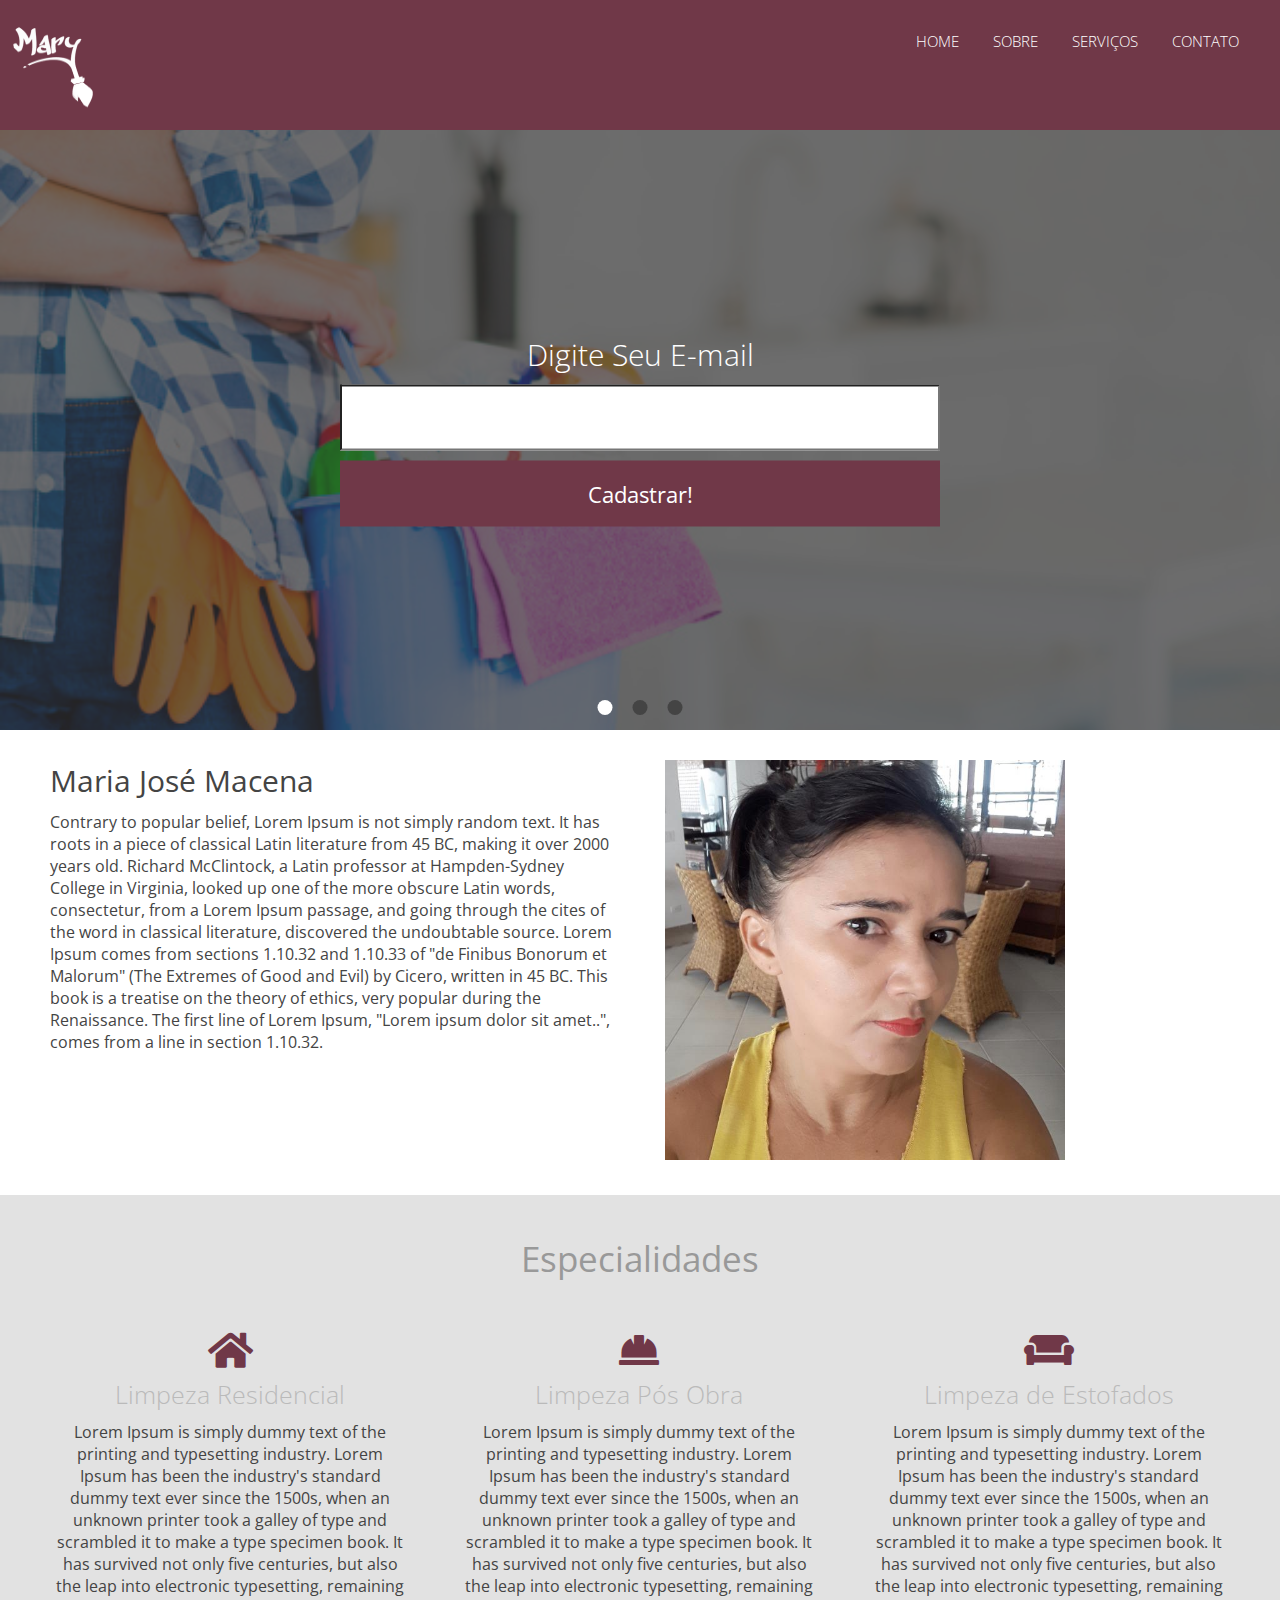
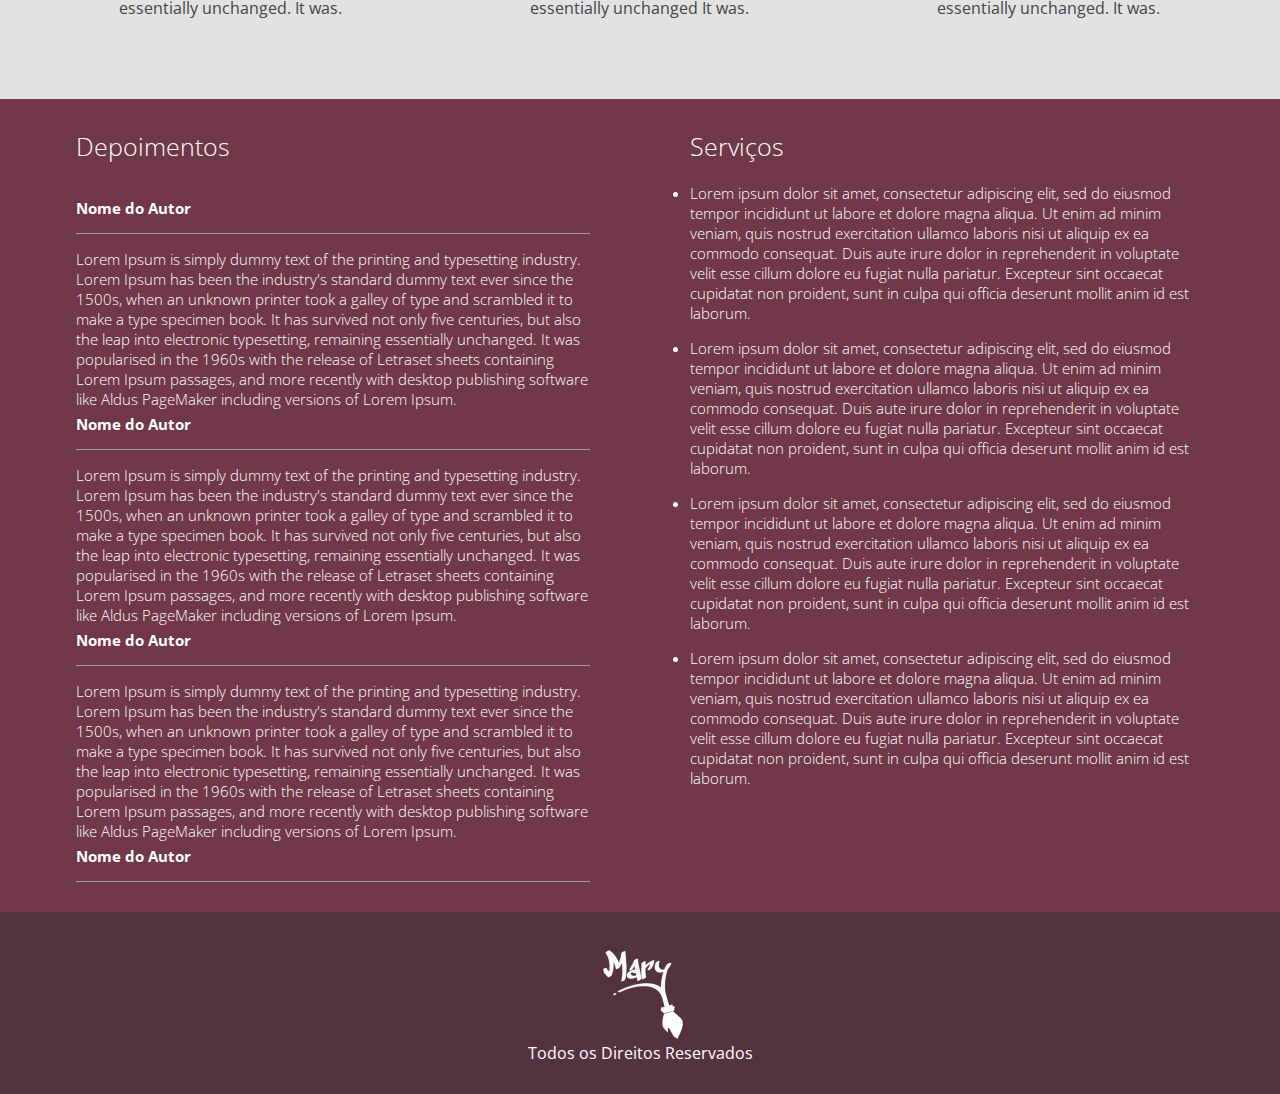
<file: index.html>
<!DOCTYPE html>
<html>
<head>
  <title>Projeto 01 </title>
  <link href="https://fonts.googleapis.com/css2?family=Open+Sans:wght@300;400;700&display=swap" rel="stylesheet">
  <link href="estilo/all.css" rel="stylesheet"/>
  <link href="estilo/style.css" rel="stylesheet"/>
  <meta name="viewport" content=width=device-width, initial-scale=1.0>
  <meta charset="utf-8" />
  <meta name="description" content="Descrição do web Site">
  <meta name="keywords" content="palavras-chave,do,site">
    
</head>
<body>
  <header>
    <div class="logo">
      <img class="left" src="imagens/Mary-Logo.png"></div><!--Logo-->
    </div><!-- Logo -->
    <div class="center">
      <nav class="desktop right">
        <ul>
          <li><a href="">Home</a></li>
          <li><a href="">Sobre</a></li>
          <li><a href="">Serviços</a></li>
          <li><a href="">Contato</a></li>
        </ul>
      </nav>
      
        <nav class="mobile right">
          <div class="botao-menu-mobile">
            <i class="fas fa-align-justify"></i>    
          </div>
          <ul>
            <li><a href="">Home</a></li>
            <li><a href="">Sobre</a></li>
            <li><a href="">Serviços</a></li>
            <li><a href="">Contato</a></li> 
          </ul>
        </nav>
    </div><!--center-->
    <div class="clear"></div> 
  </header>

  <section class="banner-container">
    <div style="background-image: url('imagens/Background.jpg');" class="banner-single"></div><!--banner-single--> 
    <div style="background-image: url('imagens/Background1.jpg');" class="banner-single"></div><!--banner-single-->
    <div style="background-image: url('imagens/Background2.jpg');" class="banner-single"></div><!--banner-single-->
    <div class="overlay"></div><!--overlay-->
       <div class="center">
         <form>
           <h2>Digite Seu E-mail</h2>
           <input type="email" name="email" required/>
           <input type="submit" name="acao" value="Cadastrar!"/>
         </form>
       </div><!-- center -->
       <div class="bullets"></div><!-- bullets -->
  </section><!--banner-container-->
      
    
  <section class="descricao-autor">
    <div class="center">
    <div class="w50 left">
       <h2>Maria José Macena</h2>
       <p>Contrary to popular belief, Lorem Ipsum is not simply random
         text. It has roots in a piece of classical Latin literature
         from 45 BC, making it over 2000 years old. Richard McClintock,
         a Latin professor at Hampden-Sydney College in Virginia,
         looked up one of the more obscure Latin words,
         consectetur, from a Lorem Ipsum passage, and going
         through the cites of the word in classical literature,
         discovered the undoubtable source. Lorem Ipsum comes from
         sections 1.10.32 and 1.10.33 of "de Finibus Bonorum et Malorum"
         (The Extremes of Good and Evil) by Cicero, written in 45 BC.
         This book is a treatise on the theory of ethics, very popular
         during the Renaissance. The first line of Lorem Ipsum,
         "Lorem ipsum dolor sit amet..", comes from a line in section
         1.10.32.
       </p>
    </div><!--w50 left--> 
    <div class="w50 left">  
      <!-- Carregar Imagens Do Background -->
      <img class="perfil" class="right" src="imagens/Foto.jpg"/>
    </div><!--w50 left-->
    <div class="clear"></div>
    </div><!--center-->
    
        
    
  </section><!--Descrição-da-Empresa-->
  
  <section class="especialidades">
    <div class="center">
      <h2 class="title">Especialidades</h2>
      
      <div class="w33 left box-especialidade">
        <h3><i class="fas fa-home"></i></h3>
        <h4>Limpeza Residencial</h4>
        <p>Lorem Ipsum is simply dummy text of the printing and typesetting industry. Lorem Ipsum has been the industry's standard dummy text ever since the 1500s, when an unknown printer took a galley of type and scrambled it to make a type specimen book. It has survived not only five centuries, but also the leap into electronic typesetting, remaining essentially unchanged. It was. </p>
           
      </div><!--box-especialidade---->
      
      <div class="w33 left box-especialidade">
        <h3><i class="fas fa-hard-hat"></i></h3>
        <h4>Limpeza Pós Obra</h4>
        <p>Lorem Ipsum is simply dummy text of the printing and typesetting industry. Lorem Ipsum has been the industry's standard dummy text ever since the 1500s, when an unknown printer took a galley of type and scrambled it to make a type specimen book. It has survived not only five centuries, but also the leap into electronic typesetting, remaining essentially unchanged It was. </p>
           
      </div><!--box-especialidade---->
      
      <div class="w33 left box-especialidade">
        <h3><i class="fas fa-couch"></i></h3>
        <h4>Limpeza de Estofados</h4>
        <p>Lorem Ipsum is simply dummy text of the printing and typesetting industry. Lorem Ipsum has been the industry's standard dummy text ever since the 1500s, when an unknown printer took a galley of type and scrambled it to make a type specimen book. It has survived not only five centuries, but also the leap into electronic typesetting, remaining essentially unchanged. It was. </p>
           
      </div><!--box-especialidade---->
    </div><!--center-->
    <div class="clear"></div><!--clear-->
  </section><!--especialidades-->


    <section class="extras">
      <div class="center">
      <div class="w50 left depoimentos-container">
        <h2 class="title">Depoimentos</h2>
        <div class="depoimento-single">
          <p class="depoimento descricao"Lorem Ipsum is simply dummy text of the printing and typesetting industry. Lorem Ipsum has been the industry's standard dummy text ever since the 1500s, when an unknown printer took a galley of type and scrambled it to make a type specimen book. It has survived not only five centuries, but also the leap into electronic typesetting, remaining essentially unchanged. It was popularised in the 1960s with the release of Letraset sheets containing Lorem Ipsum passages, and more recently with desktop publishing software like Aldus PageMaker including versions of Lorem Ipsum.></p>
          <p class="nome-autor">Nome do Autor</p>
        </div><!--depoimento-single-->
        
        <div class="depoimento-single">
          <p class="depoimento-descricao">Lorem Ipsum is simply dummy text of the printing and typesetting industry. Lorem Ipsum has been the industry's standard dummy text ever since the 1500s, when an unknown printer took a galley of type and scrambled it to make a type specimen book. It has survived not only five centuries, but also the leap into electronic typesetting, remaining essentially unchanged. It was popularised in the 1960s with the release of Letraset sheets containing Lorem Ipsum passages, and more recently with desktop publishing software like Aldus PageMaker including versions of Lorem Ipsum.</p>
          <p class="nome-autor">Nome do Autor</p>
        </div><!--depoimento-single-->
        
        <div class="depoimento-single">
          <p class="depoimento-descricao">Lorem Ipsum is simply dummy text of the printing and typesetting industry. Lorem Ipsum has been the industry's standard dummy text ever since the 1500s, when an unknown printer took a galley of type and scrambled it to make a type specimen book. It has survived not only five centuries, but also the leap into electronic typesetting, remaining essentially unchanged. It was popularised in the 1960s with the release of Letraset sheets containing Lorem Ipsum passages, and more recently with desktop publishing software like Aldus PageMaker including versions of Lorem Ipsum.</p>
          <p class="nome-autor">Nome do Autor</p>
        </div><!--depoimento-single-->

       <div class="depoimento-single">
         <p class="depoimento-descricao">Lorem Ipsum is simply dummy text of the printing and typesetting industry. Lorem Ipsum has been the industry's standard dummy text ever since the 1500s, when an unknown printer took a galley of type and scrambled it to make a type specimen book. It has survived not only five centuries, but also the leap into electronic typesetting, remaining essentially unchanged. It was popularised in the 1960s with the release of Letraset sheets containing Lorem Ipsum passages, and more recently with desktop publishing software like Aldus PageMaker including versions of Lorem Ipsum.</p>
          <p class="nome-autor">Nome do Autor</p>
       </div><!--depoimento-single-->
      
  
      </div><!--w50 left-->
      <div class="w50 left servicos-container">
        <h2 class="title">Serviços</h2>
        <div class="servicos">
          <ul>
            <li>Lorem ipsum dolor sit amet, consectetur adipiscing elit, sed do eiusmod tempor incididunt ut labore et dolore magna aliqua. Ut enim ad minim veniam, quis nostrud exercitation ullamco laboris nisi ut aliquip ex ea commodo consequat. Duis aute irure dolor in reprehenderit in voluptate velit esse cillum dolore eu fugiat nulla pariatur. Excepteur sint occaecat cupidatat non proident, sunt in culpa qui officia deserunt mollit anim id est laborum.</li>
                
            <li>Lorem ipsum dolor sit amet, consectetur adipiscing elit, sed do eiusmod tempor incididunt ut labore et dolore magna aliqua. Ut enim ad minim veniam, quis nostrud exercitation ullamco laboris nisi ut aliquip ex ea commodo consequat. Duis aute irure dolor in reprehenderit in voluptate velit esse cillum dolore eu fugiat nulla pariatur. Excepteur sint occaecat cupidatat non proident, sunt in culpa qui officia deserunt mollit anim id est laborum. </li>
                
            <li>Lorem ipsum dolor sit amet, consectetur adipiscing elit, sed do eiusmod tempor incididunt ut labore et dolore magna aliqua. Ut enim ad minim veniam, quis nostrud exercitation ullamco laboris nisi ut aliquip ex ea commodo consequat. Duis aute irure dolor in reprehenderit in voluptate velit esse cillum dolore eu fugiat nulla pariatur. Excepteur sint occaecat cupidatat non proident, sunt in culpa qui officia deserunt mollit anim id est laborum. </li>
                
            <li>Lorem ipsum dolor sit amet, consectetur adipiscing elit, sed do eiusmod tempor incididunt ut labore et dolore magna aliqua. Ut enim ad minim veniam, quis nostrud exercitation ullamco laboris nisi ut aliquip ex ea commodo consequat. Duis aute irure dolor in reprehenderit in voluptate velit esse cillum dolore eu fugiat nulla pariatur. Excepteur sint occaecat cupidatat non proident, sunt in culpa qui officia deserunt mollit anim id est laborum. </li>
          </ul>
        </div><!--Servicos-->
      </div><!--w50 left-->
      </div><!--center-->
      <div class="clear"></div>
    </section><!--extras-->
  <footer>
    <div class="center">
      <img class="" src="imagens/Mary-Logo.png"></div><!--Logo-->
      <p> Todos os Direitos Reservados</p>
    </div><!--center-->
  </footer>
  <script src="js/jquery.js"></script>
  <script src="js/sripts.js"></script>
  <script src="js/slider.js"></script>

</body>
</html>
</file>
<file: estilo/style.css>
*{

margin: 0;
padding: 0; 
box-sizing: border-box;
font-family:"Open Sans";
}
/**Boot CSS**/
.center{
          max-width:1280px;
          padding:0 2%;
          margin:0 auto;
        }
.w33{
     width: 33.3%;
     padding: 0 10px;
     }
.w50{
     padding: 0 2%;
     width: 50%;
     }
.left{
      float: left;    
      }
.right{
       float: right;    
       }
.clear{
       clear:both;    
       }



header{
       padding:20px 0;    
       background:#703848;
       }
.logo img{
          height: 100%;
          width: 100%;    
          max-width: 100px;
          max-height: 90px;
          cursor: pointer;
          }

.mobile{
        display: none;
        }
nav.desktop ul{
               position: relative;
               top: 10px;
               list-style-type:none;
               }
nav.desktop li{
               font-weight: 300;
               font-size: 15px;
               padding: 0 15px;
               text-transform: uppercase;
               display: inline-block;
               }
nav.desktop a{
              color: white;
              text-decoration: none;
              }
img.perfil{
    width: 100%;
    max-width: 400px;
    }
section.banner-container{
                  width: 100%;
                  height: 600px;
                  position: relative ;
                  }
.banner-single{
               position: absolute;
               left: 0;
               top: 0;
               z-index: 1;
               width: 100%;
               height: 100%; 
               background-size: cover;
               background-position: center;
               }
.overlay{
         position: absolute;
         left: 0;
         top: 0;
         width: 100%;
         height: 100%;
         z-index: 2;
         background-color: rgba(51,51,51,0.7);
         }
section.banner-container form{
                              width: 93%;
                              max-width: 600px;
                              z-index: 3;
                              position: absolute;
                              left: 50%;
                              top: 50%;
                              transform:translate(-50%,-50%);
                              -ms-transform:translate(-50%,-50%);
                              }
section.banner-container form h2{
                                 color: white;
                                 font-weight: 300;
                                 font-size: 30px;
                                 text-align: center;

                                 }
section.banner-container form input[type=email]{
                                                width: 100%;
                                                height: 66px;
                                                margin-top: 10px;
                                                background:white;
                                                color: #333;
                                                font-size: 22px;
                                                padding-left: 15px;
                                                }

section.banner-container form input[type=submit]{
                                                 width: 100%;
                                                 height: 66px;
                                                 margin-top: 10px;
                                                 background:#703848;
                                                 color: white;
                                                 cursor: pointer;
                                                 font-size: 22px;
                                                 border: 0;

                                                 }
section.descricao-autor{
                        padding: 30px 0;
                        }
section.descricao-autor h2{
                           font-size: 30px;
                           font-weight: 400;
                           color: #444; 
                           }
section.descricao-autor p{
                          font-size: 16px;
                          color: #444;
                          margin-top: 10px;
                          }
section.especialidades{
                       padding: 40px 0;
                       background: #E2E2E2;
                       }
section.especialidades h2.title{
                                font-size: 35px;
                                font-weight: 400;
                                text-align: center;
                                color: #999;
                                }
.box-especialidade{
margin: 40px 0;
padding: 0 30px;
text-align: center;
                   }
.box-especialidade h3{
                      color: #703848;
                      font-size: 40px;
                      }
.box-especialidade h4{
font-size: 25px;
font-weight: 300;
color: #BABABA
 }
.box-especialidade p{
color: #444;
font-size: 16px;
margin-top: 10px;    
        }
section.extras{
               padding: 30px 0;
               background: #703848;
               }
.depoimentos-container,.servicos-container{
    padding: 0 50px;
        }
section.extras .title{
                      color: white;
                      font-weight: 300;
                      font-size: 25px;
                      margin-bottom: 15px;
                      }
.depoimento-single{
                   padding: 15px 0;
                   border-bottom: 1px solid #a1a1a1;
                   }
p.depoimento-descricao{
                       font-weight: 300;
                       color: white;
                       font-size: 15px;
                       }
p.nome-autor{
             margin-top: 5px;
             font-weight: bold;
             color: white;
             font-size: 15px;
                       
             }
.servicos ul{
    margin: 20px 0;
        }
.servicos li{
             margin-bottom: 15px;
             font-weight: 300;
             color: white;
             font-size: 15px;
             }
footer{
       background: #55323f;
       padding: 30px 0;
       }
footer p{
         color: white;
         text-align: center;
         font-weight: 400;
         font-size: 16px;
         }
footer img{
           max-width: 100px;
           float: none; 
           display: block;
           margin: 0 auto;
           }
.bullets{
         position: absolute;
         bottom:10px;
         left: 50%;
         transform: translateX(-50%);
         z-index: 5;
         }
.bullets span{
              margin: 0 10px;
              display: inline-block;
              width: 15px;
              height: 15px;
              border-radius: 50%;
              cursor: pointer;
              background-color: #444;
              }
.bullets span.active-slider{
    background: white;
        }
@media screen and (max-width: 700px){
                                     nav.desktop{
                                                 display: none;
                                                 }
                                     nav.mobile{
                                                display: block;
                                                }
                                     nav.mobile ul{
                                                   width: 100%;
                                                   z-index: 3;
                                                   left: 0;
                                                   top: 110px;
                                                   position: absolute;
                                                   display: none;
                                                   text-align: center;   
                                                   }
                                     nav.mobile li{
                                                   font-weight: 300;
                                                   width: 100%;
                                                   display: block;
                                                   font-size: 15px;
                                                   padding: 8px 0;
                                                   background: #703848;
                                                   border-bottom: 1px solid #ccc; 
                                                   }
                                     nav.mobile li a{
                                                     display: block;
                                                     color: white;
                                                     text-decoration: none;
                                                     }
                                     .botao-menu-mobile{
                                                        font-size: 25px;
                                                        cursor: pointer;
                                                        color: white;
                                                        }
                                     }


@media screen and (max-width: 768px){
                                     img.perfil{
                                         float: none !important;
                                         display: block;
                                         margin: 0 auto;
                                         max-width: 500px;

                                         }
                                     .w50{
                                          padding: 20px;
                                          width: 100%;
                                          }
                                     .w33{
                                          width: 100%;
                                          padding: 20px;
                                          }
                                     }
</file>
